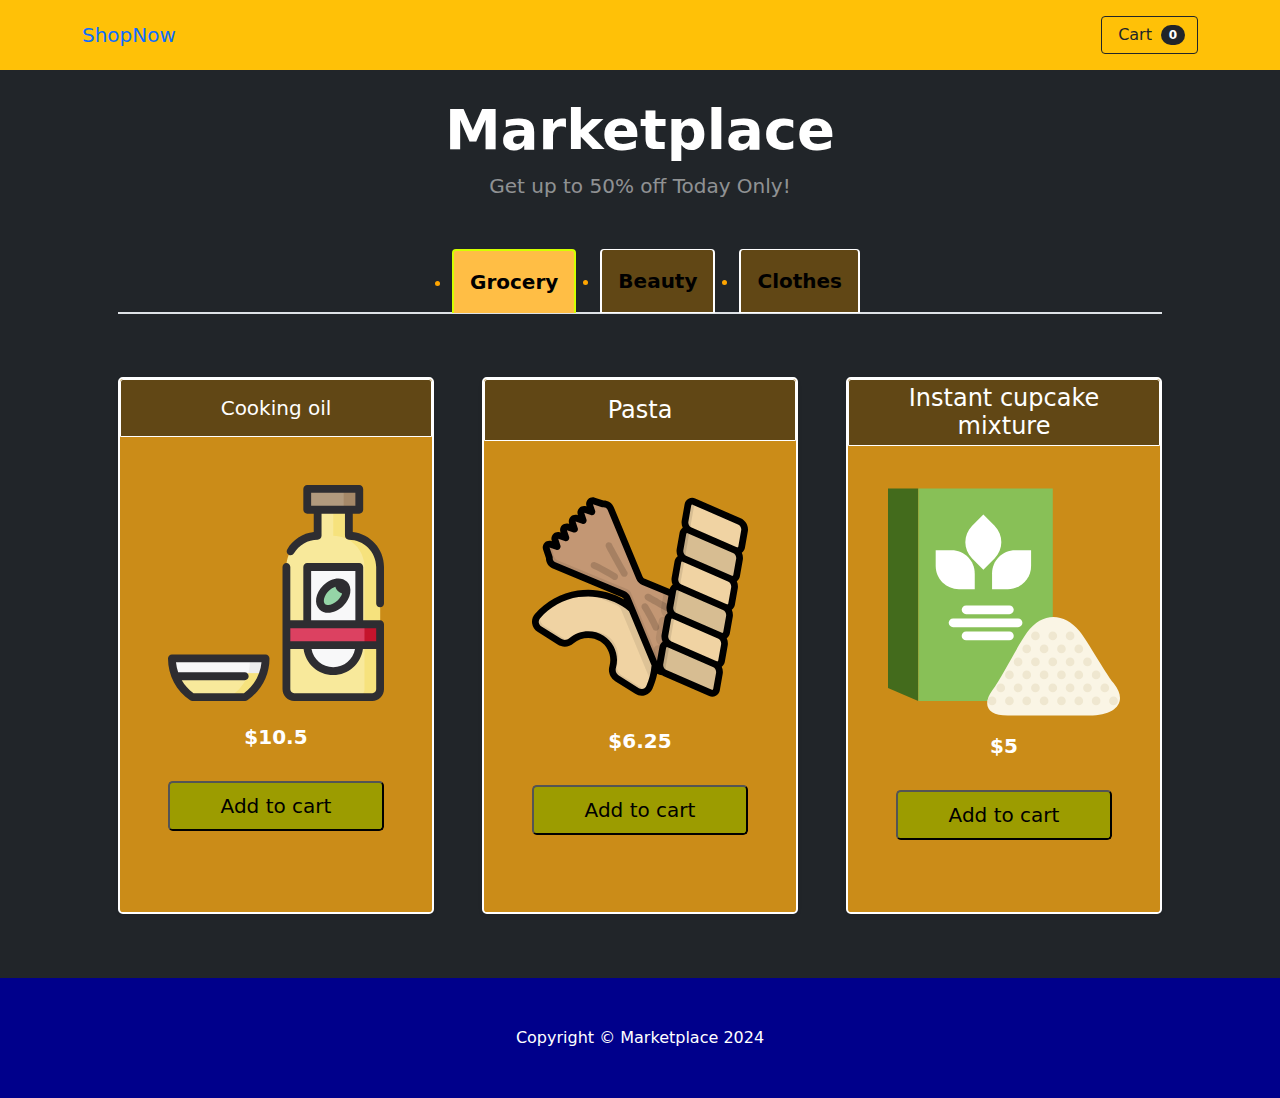
<file: index.html>
<!DOCTYPE html>
<html lang="en">

<head>
	<meta charset="utf-8" />
	<meta name="viewport" content="width=device-width, initial-scale=1, shrink-to-fit=no" />
	<meta name="description" content="" />
	<meta name="author" content="" />
	<title>ShopNow</title>
	<!-- Favicon-->
	<link rel="icon" type="image/x-icon" href="images/favicon.ico" />
	<link href="https://cdn.jsdelivr.net/npm/bootstrap@5.3.0/dist/css/bootstrap.min.css" rel="stylesheet"
		integrity="sha384-9ndCyUaIbzAi2FUVXJi0CjmCapSmO7SnpJef0486qhLnuZ2cdeRhO02iuK6FUUVM" crossorigin="anonymous">
	<link rel="stylesheet" href="css/styles.css" />

	<!-- Fontawesome icons-->
	<link rel="stylesheet" href="https://cdnjs.cloudflare.com/ajax/libs/font-awesome/6.4.0/css/all.min.css"
		integrity="sha512-iecdLmaskl7CVkqkXNQ/ZH/XLlvWZOJyj7Yy7tcenmpD1ypASozpmT/E0iPtmFIB46ZmdtAc9eNBvH0H/ZpiBw=="
		crossorigin="anonymous" referrerpolicy="no-referrer" />
		
	<!-- Custom Styles-->	
</head>

<body data-bs-spy="scroll" data-bs-target="#navbar-example2" data-bs-offset="50">
	<!-- Navigation-->
	<nav class="navbar py-3 py-lg-0 navbar-warning bg-warning navbar-expand-lg" id="navbar-example2">
		<div class="container d-flex">
			<a class="navbar-brand fa-solid" href="#!">ShopNow</a>
			<div class="d-flex flex-row order-lg-last align-items-center">
				<ul class="navbar-nav me-3 me-lg-0 d-flex flex-row align-items-center">
					<li class="dropdown search-dropdown nav-item py-lg-3">
						<a href="javascript:void(0)" class="btn btn-outline-dark flex-center" type="button"
							data-bs-toggle="modal" data-bs-target="#cartModal" onclick="open_modal()"
							data-bs-auto-close="outside">
							<i class="fas fa-shopping-cart me-1"></i> Cart <span
								class="badge bg-dark text-white ms-1 rounded-pill" id="count_product">0</span>
						</a>
					</li>
				</ul>
			</div>
		</div>
	</nav>
	

	<!-- Header-->
	<section class="bg-dark text-white">
		<div class="container px-4 px-lg-5 mt-5">
			<div class="py-5">
				<div class="text-center text-white">
					<h1 class="display-4 fw-bolder">Marketplace</h1>
					<p class="lead fw-normal text-white-50 mb-0">Get up to 50% off Today Only!</p>
				</div>
			</div>
		
	
			<!-- Section-->
	 
		
			<ul class="custom-nav custom-nav-tabs d-flex mb-3 justify-content-center gap-4" id="pills-tab" role="tablist">
				<li class="nav-item" role="presentation">
				<button class="custom-nav-link active fas fa-shopping-basket py-3" id="pills-grocery-tab" data-bs-toggle="pill" data-bs-target="#pills-grocery" type="button" role="tab" aria-controls="pills-home" aria-selected="true">Grocery</button>
				</li>
				<li class="nav-item" role="presentation">
				<button class="custom-nav-link fas fa-heart py-3" id="pills-beauty-tab" data-bs-toggle="pill" data-bs-target="#pills-beauty" type="button" role="tab" aria-controls="pills-profile" aria-selected="false">Beauty</button>
				</li>
				<li class="nav-item" role="presentation">
				<button class="custom-nav-link fas fa-tshirt py-3" id="pills-clothes-tab" data-bs-toggle="pill" data-bs-target="#pills-clothes" type="button" role="tab" aria-controls="pills-contact" aria-selected="false">Clothes</button>
				</li>
			</ul>
			<div class="tab-content" id="pills-tabContent">
				<div class="tab-pane fade show active" id="pills-grocery" role="tabpanel" aria-labelledby="pills-grocery-tab" tabindex="0">
					<h2 class="text-center"><i class="fas fa-shopping-basket pe-3 py-3"></i></h2>
					<div class="row row-cols-1 row-cols-md-3 mb-3 text-center gx-4 gx-lg-5">
						<div class="col mb-5">
							<div class="custom-card mb-4 rounded-3 shadow-sm">
								<div class="card-header py-3">
									<h5 class="my-0 fw-normal fa-solid ">Cooking oil</h5>
								</div>
								<div class="card-body p-4">
									<img class="card-img-top p-4" src="./images/oil-icon.svg" alt="..." />
									<div class="text-center">
										<h5 class="fw-bolder">$10.5</h5>
									</div>
									<div class="p-4 text-center"><button type="button" onclick="buy(1)"
										class="w-100 custom-button btn-lg ">Add to cart</button>
									</div>
								</div>	
							</div>
						</div>
						<div class="col mb-5">
							<div class="custom-card mb-4 rounded-3 shadow-sm">
								<div class="card-header py-3">
									<h4 class="my-0 fw-normal fa-solid">Pasta</h4>
								</div>
								<div class="card-body p-4">
									<img class="card-img-top p-4" src="./images/pasta-icon.svg" alt="..." />
									<div class="text-center">
										<h5 class="fw-bolder">$6.25</h5>
									</div>
									<div class="p-4 text-center"><button type="button" onclick="buy(2)"
										class="w-100 custom-button btn-lg">Add to cart</button>
									</div>
								</div>
							</div>
						</div>
						<div class="col mb-5 ">
							<div class="custom-card mb-4 rounded-3 shadow-sm">
								<div class="card-header py-1">
									<h4 class="my-0 fw-normal fa-solid">Instant cupcake mixture</h4>
								</div>
								<div class="card-body p-4">
									<img class="card-img-top p-3" src="./images/cupcake-icon.svg" alt="..." />
									<div class="text-center">
										<h5 class="fw-bolder">$5</h5>
									</div>
									<div class="p-4 text-center"><button type="button" onclick="buy(3)"
										class="w-100 custom-button btn-lg">Add to cart</button>
									</div>
								</div>
							</div>
						</div>
					</div>
				</div>
				<div class="tab-pane fade" id="pills-beauty" role="tabpanel" aria-labelledby="pills-beauty-tab" tabindex="0">
					<h2 class="text-center"><i class="fas fa-heart pe-3 py-3"></i></h2>
					<div class="row row-cols-1 row-cols-md-3 mb-3 text-center gx-4 gx-lg-5">
						<div class="col mb-5">
							<div class="custom-card mb-4 rounded-3 shadow-sm">
								<div class="card-header py-3">
									<h5 class="my-0 fw-normal fa-solid ">All-in-1</h5>
								</div>
								<div class="card-body p-4">
									<img class="card-img-top p-4" src="./images/kit-icon.svg" alt="..." />
									<div class="text-center">
										<h5 class="fw-bolder">$10.5</h5>
									</div>
									<div class="p-4 text-center"><button type="button" onclick="buy(4)"
										class="w-100 custom-button btn-lg">Add to cart</button>
									</div>
								</div>	
							</div>
						</div>
						<div class="col mb-5">
							<div class="custom-card mb-4 rounded-3 shadow-sm">
								<div class="card-header py-3">
									<h4 class="my-0 fw-normal fa-solid">Zero makeup kit</h4>
								</div>
								<div class="card-body p-4">
									<img class="card-img-top p-4" src="./images/allinone-icon.svg" alt="..." />
									<div class="text-center">
										<h5 class="fw-bolder">$6.25</h5>
									</div>
									<div class="p-4 text-center"><button type="button" onclick="buy(5)"
										class="w-100 custom-button btn-lg">Add to cart</button>
									</div>
								</div>
							</div>
						</div>
						<div class="col mb-5">
							<div class="custom-card mb-4 rounded-3 shadow-sm">
								<div class="card-header py-3">
									<h4 class="my-0 fw-normal fa-solid">Lip tints</h4>
								</div>
								<div class="card-body p-4">
									<img class="card-img-top p-4" src="./images/lip-icon.svg" alt="..." />
									<div class="text-center">
										<h5 class="fw-bolder">$5</h5>
									</div>
									<div class="p-4 text-center"><button type="button" onclick="buy(6)"
										class="w-100 custom-button btn-lg">Add to cart</button>
									</div>
								</div>
							</div>
						</div>
					</div>
				</div>
				<div class="tab-pane fade" id="pills-clothes" role="tabpanel" aria-labelledby="pills-clothes-tab" tabindex="0">
					<h2 class="text-center"><i class="fas fa-tshirt pe-3 py-3"></i></h2>
					<div class="row row-cols-1 row-cols-md-3 mb-3 text-center gx-4 gx-lg-5">
						<div class="col mb-5">
							<div class="custom-card mb-4 rounded-3 shadow-sm">
								<div class="card-header py-3">
									<h5 class="my-0 fw-normal fa-solid ">Lawn dress</h5>
								</div>
								<div class="card-body p-4">
									<img class="card-img-top p-4" src="./images/lawndress-icon.svg" alt="..." />
									<div class="text-center">
										<h5 class="fw-bolder">$10.5</h5>
									</div>
									<div class="p-4 text-center"><button type="button" onclick="buy(7)"
										class="w-100 custom-button btn-lg">Add to cart</button>
									</div>
								</div>	
							</div>
						</div>
						<div class="col mb-5">
							<div class="custom-card mb-4 rounded-3 shadow-sm">
								<div class="card-header py-3">
									<h4 class="my-0 fw-normal fa-solid">Lawn-chiffon combo</h4>
								</div>
								<div class="card-body p-4">
									<img class="card-img-top p-4" src="./images/chiffon-icon.svg" alt="..." />
									<div class="text-center">
										<h5 class="fw-bolder">$6.25</h5>
									</div>
									<div class="p-4 text-center"><button type="button" onclick="buy(8)"
										class="w-100 custom-button btn-lg">Add to cart</button>
									</div>
								</div>
							</div>
						</div>
						<div class="col mb-5">
							<div class="custom-card mb-4 rounded-3 shadow-sm">
								<div class="card-header py-3">
									<h4 class="my-0 fw-normal fa-solid">Toddler Frock</h4>
								</div>
								<div class="card-body p-4">
									<img class="card-img-top p-4" src="./images/frock-item.svg" alt="..." />
									<div class="text-center">
										<h5 class="fw-bolder">$5</h5>
									</div>
									<div class="p-4 text-center"><button type="button" onclick="buy(9)"
										class="w-100 custom-button btn-lg">Add to cart</button>
									</div>
								</div>
							</div>
						</div>
					</div>
				</div>
			</div>
		</div>
	
	
		<!-- Footer-->
		<footer class="py-5" style="background-color: darkblue;">
			<div class="container">
				<p class="d-flex flex-row fa-solid m-0 text-white text-center justify-content-center">Copyright &copy; Marketplace 2024</p>
			</div>
		</footer>
	</section>
		<div class="modal fade" id="cartModal" tabindex="-1" aria-labelledby="exampleModalLabel" aria-hidden="true">
			<div class="modal-dialog">
				<div class="modal-content">
					<div class="modal-header">
						<h5 class="modal-title" id="exampleModalLabel"><i class="fas fa-cart-arrow-down"></i> My Cart</h5>
						<button type="button" class="btn-close" data-bs-dismiss="modal" aria-label="Close"></button>
					</div>
					<div class="modal-body">
						<h3 class="text-center bill px-5">Shopping Cart</h3>
						<table class="table">
							<thead>
								<tr>
									<th scope="col">Product</th>
									<th scope="col">Price</th>
									<th scope="col">Qty.</th>
									<th scope="col">Total <small>(with discount)</small></th>
									<th scope="col">Manage items</th>
								</tr>
							</thead>
							<tbody id="cart_list">
								<tr>
									<th scope="row">Cooking oil</th>
									<td>$10.5</td>
									<td>2</td>
									<td>$21</td>
								</tr>
								<tr>
									<th scope="row">Pasta</th>
									<td>$6.25</td>
									<td>1</td>
									<td>$6.25</td>
								</tr>
								<tr>
									<th scope="row">Lawn dress</th>
									<td>$15</td>
									<td>3</td>
									<td>$45</td>
								</tr>
							</tbody>
						</table>
						<div class="text-center fs-3">
							Total: $<span id="total_price">100</span>
						</div>
						<div class="text-center">
							<a href="checkout.html" class="btn btn-primary m-3">Checkout</a>
							<a href="javascript:void(0)" onclick="cleanCart()" class="btn btn-primary m-3">Clean Cart</a>
						</div>
					</div>
				</div>
			</div>
		</div>
	
	<!-- Bootstrap core JS-->
	<script src="https://cdn.jsdelivr.net/npm/bootstrap@5.3.0/dist/js/bootstrap.bundle.min.js"
		integrity="sha384-geWF76RCwLtnZ8qwWowPQNguL3RmwHVBC9FhGdlKrxdiJJigb/j/68SIy3Te4Bkz"
		crossorigin="anonymous"></script>

	<!-- Core theme JS-->
	<script src="js/shop.js"></script>
	<script src="js/checkout.js"></script>
</body>

</html>
</file>
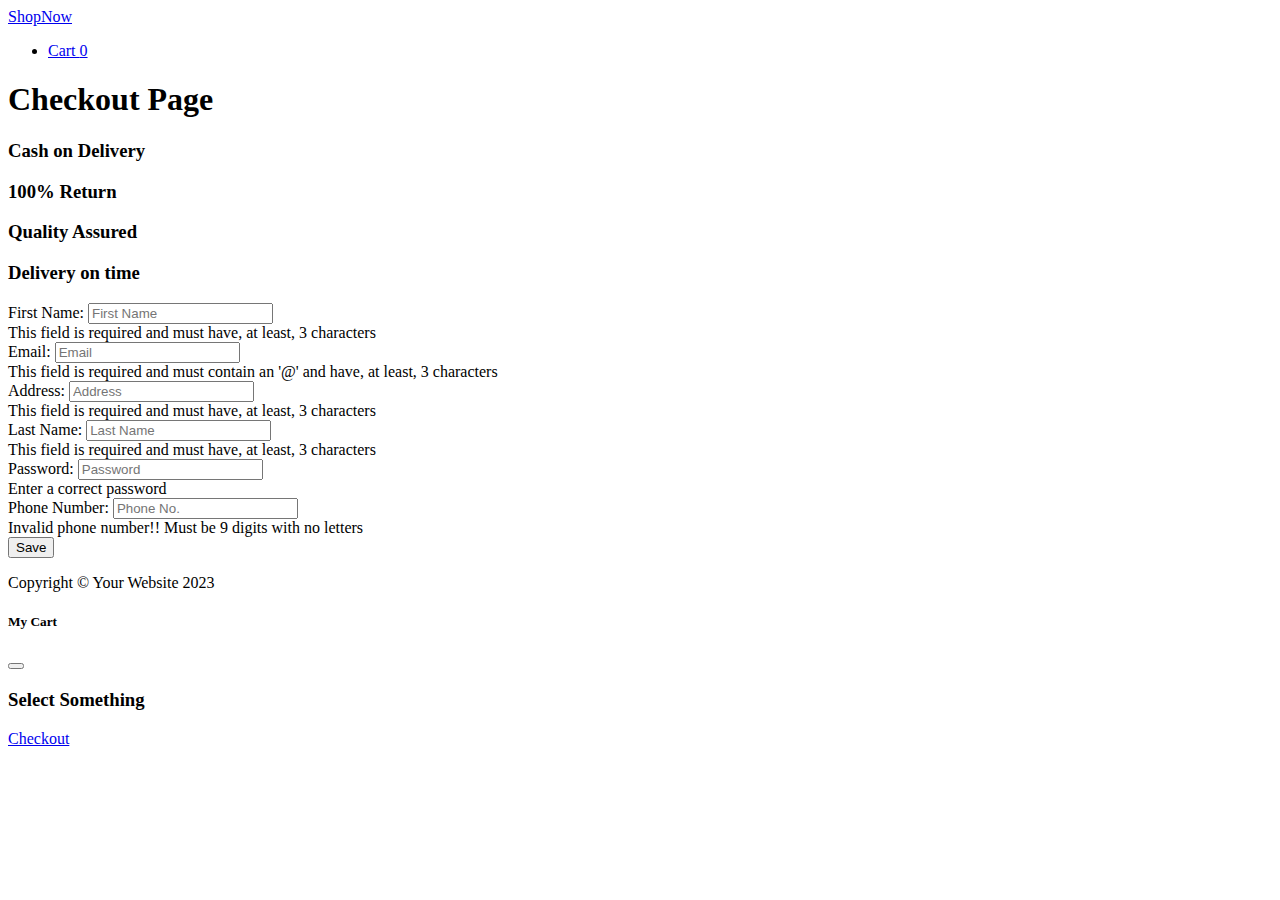
<file: checkout.html>
<!DOCTYPE html>
<html lang="en">

<head>
	<meta charset="utf-8" />
	<meta name="viewport" content="width=device-width, initial-scale=1, shrink-to-fit=no" />
	<meta name="description" content="" />
	<meta name="author" content="" />
	<title>Checkout</title>
	<!-- Favicon-->
	<link rel="icon" type="image/x-icon" href="images/favicon.ico" />
	<link href="https://cdn.jsdelivr.net/npm/bootstrap@5.3.0/dist/css/bootstrap.min.css" rel="stylesheet"
		integrity="sha384-9ndCyUaIbzAi2FUVXJi0CjmCapSmO7SnpJef0486qhLnuZ2cdeRhO02iuK6FUUVM" crossorigin="anonymous">

	<!-- Fontawesome icons-->
	<link rel="stylesheet" href="https://cdnjs.cloudflare.com/ajax/libs/font-awesome/6.4.0/css/all.min.css"
		integrity="sha512-iecdLmaskl7CVkqkXNQ/ZH/XLlvWZOJyj7Yy7tcenmpD1ypASozpmT/E0iPtmFIB46ZmdtAc9eNBvH0H/ZpiBw=="
		crossorigin="anonymous" referrerpolicy="no-referrer" />

</head>

<body>
	<!-- Navigation-->
	<nav class="navbar py-3 py-lg-0 navbar-warning bg-warning navbar-expand-lg" id="navbar-example2">
		<div class="container d-flex">
			<a id="returnShop" class="navbar-brand fa-solid" href="index.html">ShopNow</a>
			<div class="d-flex flex-row order-lg-last align-items-center">
				<ul class="navbar-nav me-3 me-lg-0 d-flex flex-row align-items-center">
					<li class="dropdown search-dropdown nav-item py-lg-3">
						<a href="javascript:void(0)" class="btn btn-outline-dark flex-center" type="button"
							data-bs-toggle="modal" data-bs-target="#cartModal" onclick="open_modal()"
							data-bs-auto-close="outside">
							<i class="fas fa-shopping-cart me-1"></i> Cart <span
								class="badge bg-dark text-white ms-1 rounded-pill" id="count_product">0</span>
						</a>
					</li>
				</ul>
			</div>

		</div>
	</nav>
	<div class="container">
		<h1 class="text-center head m-4">Checkout Page</h1>

		<div class="row mr-0">
			<div class="col-sm-6">
				<h3 class="my-3 bord shadow text-center"><i class="fas fa-dollar-sign p-2"></i>Cash on Delivery</h3>
			</div>
			<div class="col-sm-6 ">
				<h3 class="my-3 bord shadow text-center"><i class="fas fa-arrows-alt-h p-2"></i>100% Return</h3>
			</div>
		</div>

		<div class="row mr-0">
			<div class="col-sm-6">
				<h3 class="my-3 bord shadow text-center"><i class="far fa-thumbs-up p-2"></i>Quality Assured</h3>
			</div>
			<div class="col-sm-6 ">
				<h3 class="my-3 bord shadow text-center"><i class="fas fa-stopwatch p-2"></i>Delivery on time</h3>
			</div>
		</div>
		<form class="form">
			<div class="row bord p-5 shadow m-5">
				<div class="col-sm-6">
					<div class="mt-3">
						<label for="fName" class="form-label">First Name:</label>
						<input id="fName" class="form-control ml-3" type="text" placeholder="First Name" />
						<div id="errorName" class="invalid-feedback">This field is required and must have, at least, 3
							characters
						</div>
					</div>
					<div class="mt-3 ">
						<label for="fEmail" class="form-label">Email:</label>
						<input id="fEmail" class="form-control ml-3" type="email" placeholder="Email" minlength="3" />
						<div id="errorEmail" class="invalid-feedback">This field is required and must contain an '@' and
							have, at
							least, 3 characters</div>
					</div>
					<div class="mt-3 ">
						<label for="fAddress" class="form-label">Address:</label>
						<input id="fAddress" class="form-control" type="text" placeholder="Address" minlength="3" />
						<div id="errorAddress" class="invalid-feedback">This field is required and must have, at least,
							3 characters
						</div>
					</div>
				</div>
				<div class="col-sm-6">
					<div class="mt-3">
						<label for="fLastN" class="form-label">Last Name:</label>
						<input id="fLastN" class="form-control" type="text" placeholder="Last Name" minlength="3" />
						<div id="errorLastN" class="invalid-feedback">This field is required and must have, at least, 3
							characters
						</div>
					</div>
					<div class="mt-3">
						<label for="fPassword" class="form-label">Password:</label>
						<input id="fPassword" class="form-control" title="(4-8 characters)" type="password"
							minlength="4" maxlength="8" placeholder="Password" />
						<div id="errorPassword" class="invalid-feedback">Enter a correct password</div>
					</div>
					<div class="mt-3">
						<label for="fPhone" class="form-label">Phone Number:</label>
						<input id="fPhone" class="form-control" type="number" placeholder="Phone No." />
						<div id="errorPhone" class="invalid-feedback">Invalid phone number!! Must be 9 digits with no
							letters</div>
					</div>
				</div>
				<div class="col-12 mt-4 final">
					<button type="submit" id="btn" class="p-2 px-4 btn btn-primary shadow-lg" onclick="validate()">
						<i class="fas fa-cart-arrow-down p-2"></i>Save
					</button>
				</div>
			</div>
		</form>

	</div>


	<!-- Footer-->
	<footer class="py-3 bg-dark">
		<div class="container">
			<p class="m-0 text-center text-white">Copyright &copy; Your Website 2023</p>
		</div>
	</footer>

	<div class="modal fade" id="cartModal" tabindex="-1" aria-labelledby="exampleModalLabel" aria-hidden="true">
		<div class="modal-dialog">
			<div class="modal-content">
				<div class="modal-header">
					<h5 class="modal-title" id="exampleModalLabel"><i class="fas fa-cart-arrow-down"></i> My Cart</h5>
					<button type="button" class="btn-close" data-bs-dismiss="modal" aria-label="Close"></button>
				</div>
				<div class="modal-body">
					<div>
						<ul class="list">

						</ul>
						<div>
							<h3 class="text-center bill px-5">Select Something</h3>
						</div>
						<div class="text-center">
							<a href="checkout.html" class="btn btn-primary m-3">Checkout</a>
						</div>
					</div>
				</div>
			</div>
		</div>
	</div>

	<!-- Bootstrap core JS-->
	<script src="https://cdn.jsdelivr.net/npm/bootstrap@5.3.0/dist/js/bootstrap.bundle.min.js"
		integrity="sha384-geWF76RCwLtnZ8qwWowPQNguL3RmwHVBC9FhGdlKrxdiJJigb/j/68SIy3Te4Bkz"
		crossorigin="anonymous"></script>


	<!-- Core theme JS-->
	<script src="js/shop.js"></script>
	<script src="js/checkout.js"></script>
</body>

</html>
</file>
